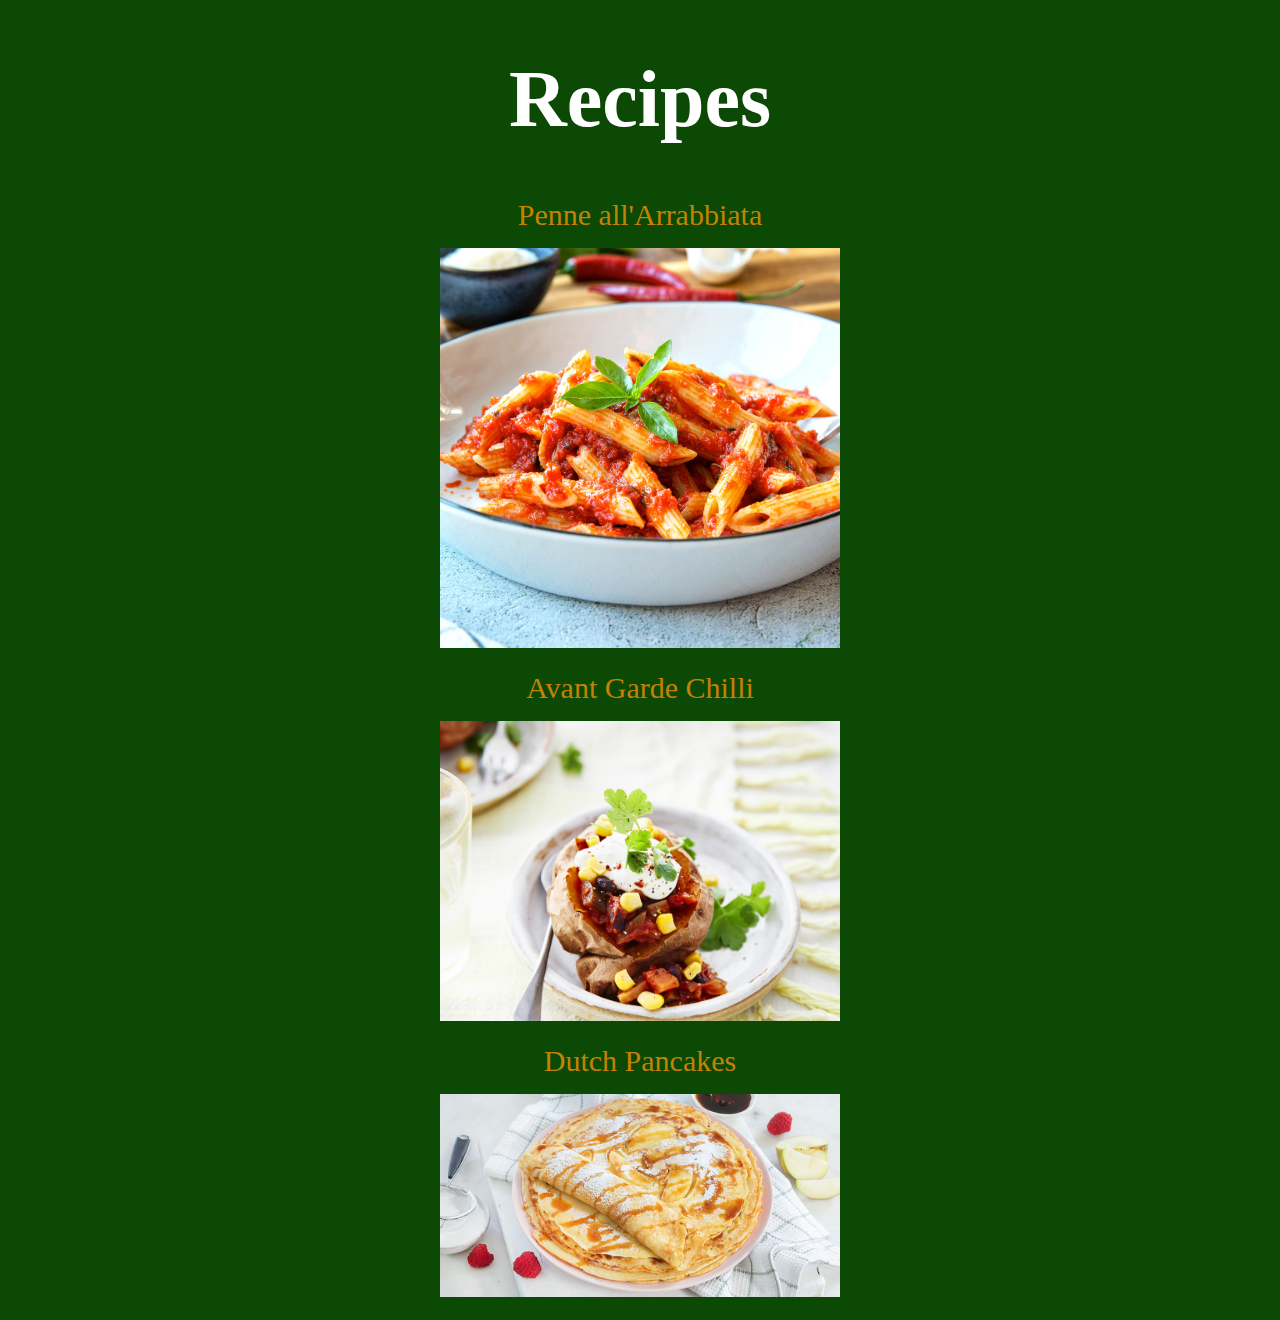
<file: index.html>
<!DOCTYPE html>
<html lang="en">
<head>
    <meta charset="UTF-8">
    <meta name="viewport" content="width=device-width, initial-scale=1.0">
    <title>Recipes</title>
    <link rel="stylesheet" href="./styles.css">
</head>
<body>
    <h1>Recipes</h1>
    <p>
        <a href="./recipes/arrabbiata.html">Penne all'Arrabbiata</a>
    </p>
    <p>
        <a href="./recipes/arrabbiata.html">
            <img src="./images/penne-arrabbiata.jpg" alt="penne arrabbiata">
        </a>
    </p>
    <p>
        <a href="./recipes/chilli.html">Avant Garde Chilli</a>
    </p>
    <p>
        <a href="./recipes/chilli.html">
            <img src="./images/chilli.jpg" alt="chilli dish with sweet potato">
        </a>
    </p>
    <p>
        <a href="./recipes/pancakes.html">Dutch Pancakes</a>
    </p>
    <p>
        <a href="./recipes/pancakes.html">
            <img src="./images/pannenkoeken.jpg" alt="Dutch pancakes">
        </a>
    </p>
</body>
</html>
</file>
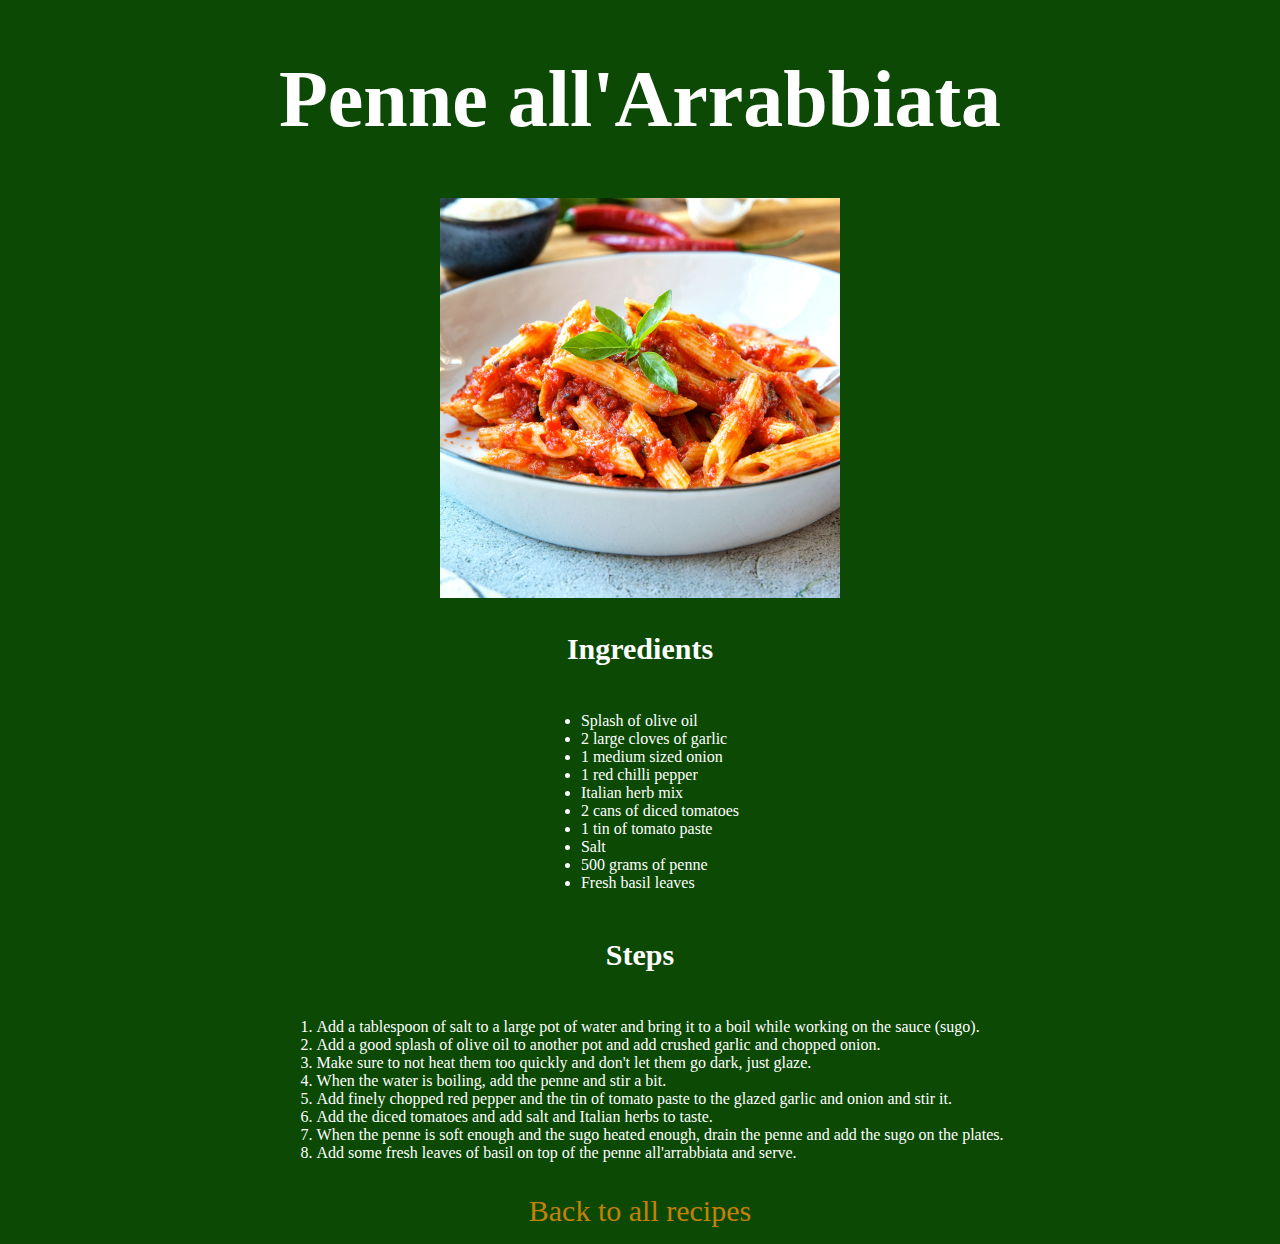
<file: recipes/arrabbiata.html>
<!DOCTYPE html>
<html lang="en">
<head>
    <meta charset="UTF-8">
    <meta name="viewport" content="width=device-width, initial-scale=1.0">
    <title>Penne all'Arrabbiata</title>
    <link rel="stylesheet" href="../styles.css">
</head>
<body>
    <h1>Penne all'Arrabbiata</h1>
    <img src="../images/penne-arrabbiata.jpg" alt="penne arrabbiata" width="400">
    <p>
        <h3>Ingredients</h3>
        <div class="container">
            <ul>
                <li>Splash of olive oil</li>
                <li>2 large cloves of garlic</li>
                <li>1 medium sized onion</li>
                <li>1 red chilli pepper</li>
                <li>Italian herb mix</li>
                <li>2 cans of diced tomatoes</li>
                <li>1 tin of tomato paste</li>
                <li>Salt</li>
                <li>500 grams of penne</li>
                <li>Fresh basil leaves</li>
            </ul>
        </div>
        <h3>Steps</h3>
        <ol>
            <li>Add a tablespoon of salt to a large pot of water and bring it to a boil while working on the sauce (sugo).</li>
            <li>Add a good splash of olive oil to another pot and add crushed garlic and chopped onion.</li>
            <li>Make sure to not heat them too quickly and don't let them go dark, just glaze.</li>
            <li>When the water is boiling, add the penne and stir a bit.</li>
            <li>Add finely chopped red pepper and the tin of tomato paste to the glazed garlic and onion and stir it.</li>
            <li>Add the diced tomatoes and add salt and Italian herbs to taste.</li>
            <li>When the penne is soft enough and the sugo heated enough, drain the penne and add the sugo on the plates.</li>
            <li>Add some fresh leaves of basil on top of the penne all'arrabbiata and serve.</li>
        </ol>
    </p>
    <p>
        <a href="../index.html">Back to all recipes</a>
    </p>
</body>
</html>
</file>
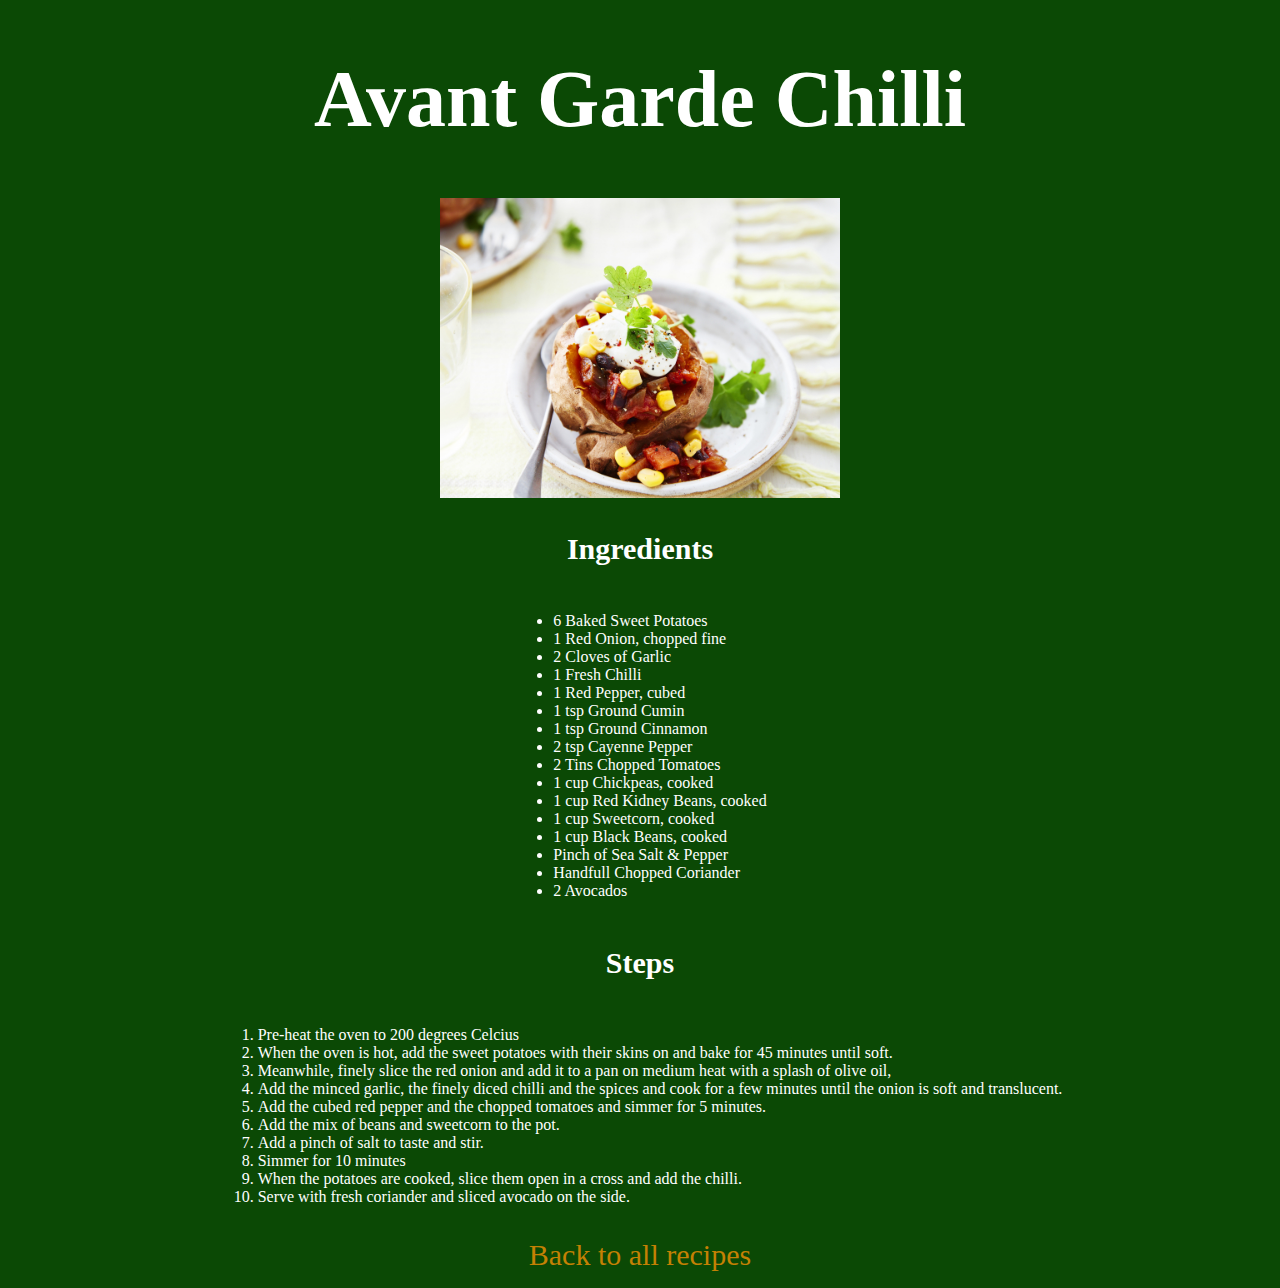
<file: recipes/chilli.html>
<!DOCTYPE html>
<html lang="en">
<head>
    <meta charset="UTF-8">
    <meta name="viewport" content="width=device-width, initial-scale=1.0">
    <title>Avant Garde Chilli</title>
    <link rel="stylesheet" href="../styles.css">
</head>
<body>
    <h1>Avant Garde Chilli</h1>
    <img src="../images/chilli.jpg" alt="chilli dish with sweet potato" width="400">
    <p>
        <h3>Ingredients</h3>
        <ul>
            <li>6 Baked Sweet Potatoes</li>
            <li>1 Red Onion, chopped fine</li>
            <li>2 Cloves of Garlic</li>
            <li>1 Fresh Chilli</li>
            <li>1 Red Pepper, cubed</li>
            <li>1 tsp Ground Cumin</li>
            <li>1 tsp Ground Cinnamon</li>
            <li>2 tsp Cayenne Pepper</li>
            <li>2 Tins Chopped Tomatoes</li>
            <li>1 cup Chickpeas, cooked</li>
            <li>1 cup Red Kidney Beans, cooked</li>
            <li>1 cup Sweetcorn, cooked</li>
            <li>1 cup Black Beans, cooked</li>
            <li>Pinch of Sea Salt & Pepper</li>
            <li>Handfull Chopped Coriander</li>
            <li>2 Avocados</li>
        </ul>

        <h3>Steps</h3>
        <ol>
            <li>Pre-heat the oven to 200 degrees Celcius</li>
            <li>When the oven is hot, add the sweet potatoes with their skins on and bake for 45 minutes until soft.</li>
            <li>Meanwhile, finely slice the red onion and add it to a pan on medium heat with a splash of olive oil,</li>
            <li>Add the minced garlic, the finely diced chilli and the spices and cook for a few minutes until the onion is soft and translucent.</li>
            <li>Add the cubed red pepper and the chopped tomatoes and simmer for 5 minutes.</li>
            <li>Add the mix of beans and sweetcorn to the pot.</li>
            <li>Add a pinch of salt to taste and stir.</li>
            <li>Simmer for 10 minutes</li>
            <li>When the potatoes are cooked, slice them open in a cross and add the chilli.</li>
            <li>Serve with fresh coriander and sliced avocado on the side.</li>
        </ol>
    </p>
    <p>
        <a href="../index.html">Back to all recipes</a>
    </p>
</body>
</html>
</file>
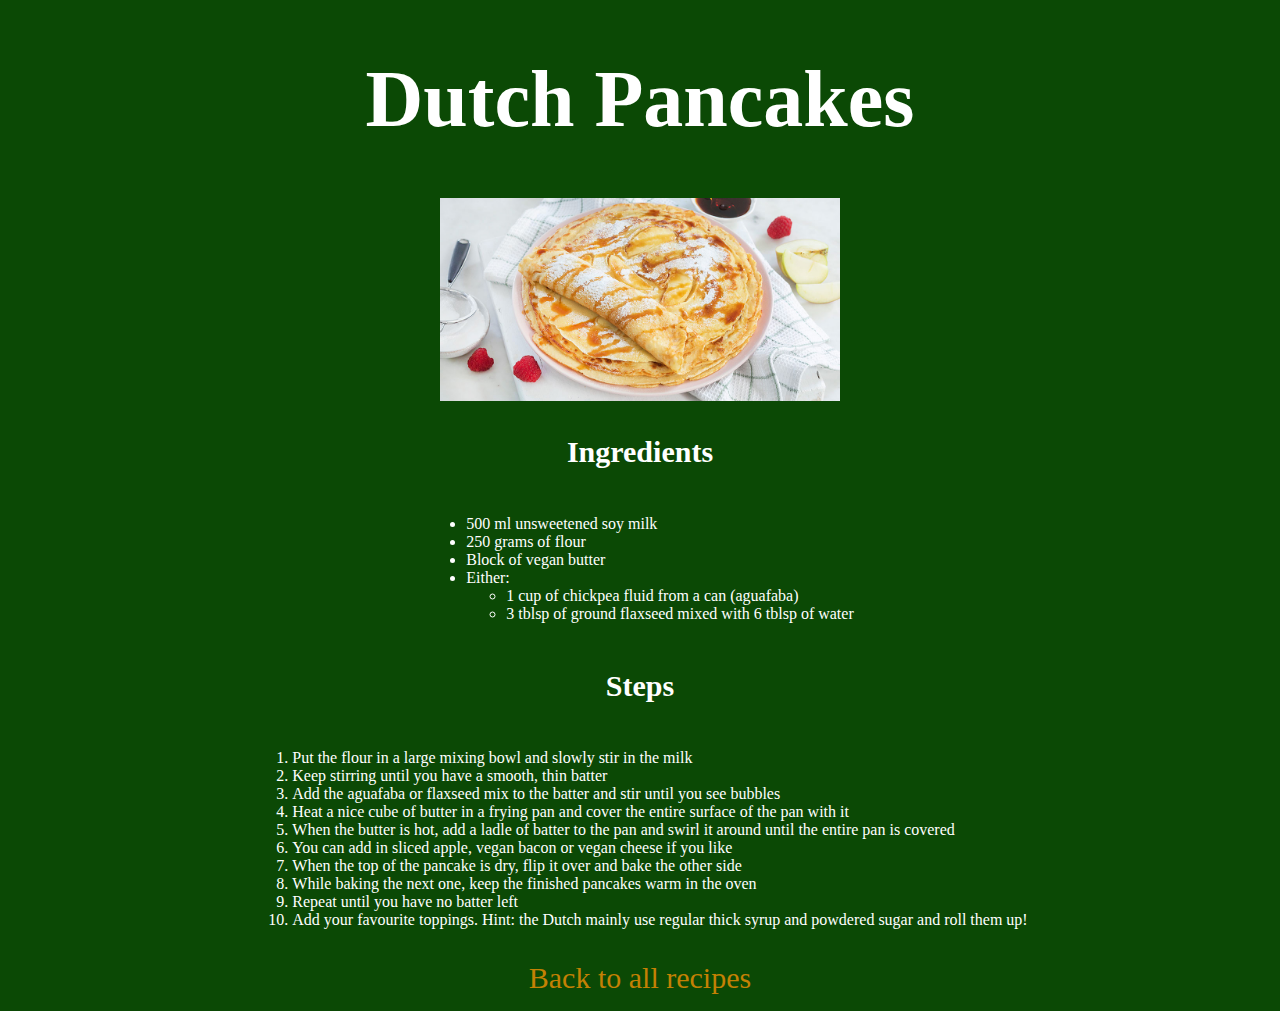
<file: recipes/pancakes.html>
<!DOCTYPE html>
<html lang="en">
<head>
    <meta charset="UTF-8">
    <meta name="viewport" content="width=device-width, initial-scale=1.0">
    <title>Dutch Pancakes</title>
    <link rel="stylesheet" href="../styles.css">
</head>
<body>
    <h1>Dutch Pancakes</h1>
    <img src="../images/pannenkoeken.jpg" alt="Dutch pancakes" width="400">
    <p>
        <h3>Ingredients</h3>
        <div class="container">
            <ul class="list">
                <li> 500 ml unsweetened soy milk</li>
                <li> 250 grams of flour</li>
                <li> Block of vegan butter</li>
                <li> Either:</li>
                <ul>
                    <li> 1 cup of chickpea fluid from a can (aguafaba)</li>
                    <li> 3 tblsp of ground flaxseed mixed with 6 tblsp of water</li>
                </ul>
            </ul>
        </div>

        <h3>Steps</h3>
        <div class="container">
            <ol class="list">
                <li> Put the flour in a large mixing bowl and slowly stir in the milk</li>
                <li> Keep stirring until you have a smooth, thin batter</li>
                <li> Add the aguafaba or flaxseed mix to the batter and stir until you see bubbles</li>
                <li> Heat a nice cube of butter in a frying pan and cover the entire surface of the pan with it</li>
                <li> When the butter is hot, add a ladle of batter to the pan and swirl it around until the entire pan is covered</li>
                <li> You can add in sliced apple, vegan bacon or vegan cheese if you like</li>
                <li> When the top of the pancake is dry, flip it over and bake the other side</li>
                <li> While baking the next one, keep the finished pancakes warm in the oven</li>
                <li> Repeat until you have no batter left</li>
                <li> Add your favourite toppings. 
                    Hint: the Dutch mainly use regular thick syrup and powdered sugar and roll them up!</li>
            </ol>
        </div>
    </p>
    <p>
        <a href="../index.html">Back to all recipes</a>
    </p>
</body>
</html>
</file>
<file: styles.css>
body {
    background-color: rgb(11, 73, 5);
    font-family: "Papyrus", Cochin, Georgia, Times, 'Times New Roman', serif;
    color: white;
    text-align: center;
}

h1 {
    font-size: 80px;
}

h3 {
    font-size: 30px;
}

a {
    color: #c48104;
    text-decoration: none;
    text-align: center;
    font-size: 30px;
}

img {
    width: 400px;
    height: auto;
    align-items: center;
}


ul, ol {
    display: inline-block;
    text-align: left;
}
</file>
